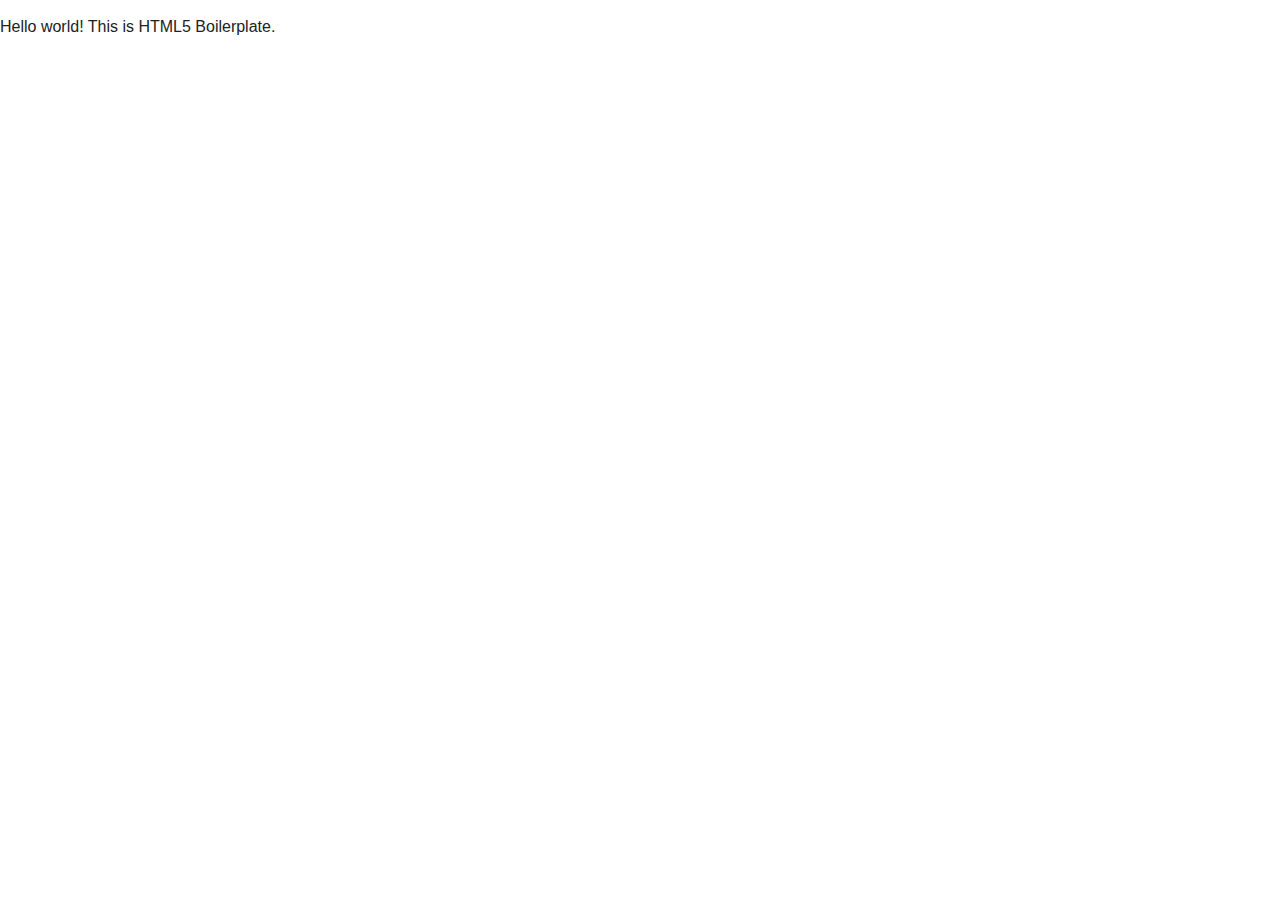
<file: bower_components/html5-boilerplate/index.html>
<!DOCTYPE html>
<!--[if lt IE 7]>      <html class="no-js lt-ie9 lt-ie8 lt-ie7"> <![endif]-->
<!--[if IE 7]>         <html class="no-js lt-ie9 lt-ie8"> <![endif]-->
<!--[if IE 8]>         <html class="no-js lt-ie9"> <![endif]-->
<!--[if gt IE 8]><!--> <html class="no-js"> <!--<![endif]-->
    <head>
        <meta charset="utf-8">
        <meta http-equiv="X-UA-Compatible" content="IE=edge">
        <title></title>
        <meta name="description" content="">
        <meta name="viewport" content="width=device-width, initial-scale=1">

        <!-- Place favicon.ico and apple-touch-icon.png in the root directory -->

        <link rel="stylesheet" href="css/normalize.css">
        <link rel="stylesheet" href="css/main.css">
        <script src="js/vendor/modernizr-2.6.2.min.js"></script>
    </head>
    <body>
        <!--[if lt IE 7]>
            <p class="browsehappy">You are using an <strong>outdated</strong> browser. Please <a href="http://browsehappy.com/">upgrade your browser</a> to improve your experience.</p>
        <![endif]-->

        <!-- Add your site or application content here -->
        <p>Hello world! This is HTML5 Boilerplate.</p>

        <script src="//ajax.googleapis.com/ajax/libs/jquery/1.10.2/jquery.min.js"></script>
        <script>window.jQuery || document.write('<script src="js/vendor/jquery-1.10.2.min.js"><\/script>')</script>
        <script src="js/plugins.js"></script>
        <script src="js/main.js"></script>

        <!-- Google Analytics: change UA-XXXXX-X to be your site's ID. -->
        <script>
            (function(b,o,i,l,e,r){b.GoogleAnalyticsObject=l;b[l]||(b[l]=
            function(){(b[l].q=b[l].q||[]).push(arguments)});b[l].l=+new Date;
            e=o.createElement(i);r=o.getElementsByTagName(i)[0];
            e.src='//www.google-analytics.com/analytics.js';
            r.parentNode.insertBefore(e,r)}(window,document,'script','ga'));
            ga('create','UA-XXXXX-X');ga('send','pageview');
        </script>
    </body>
</html>
</file>
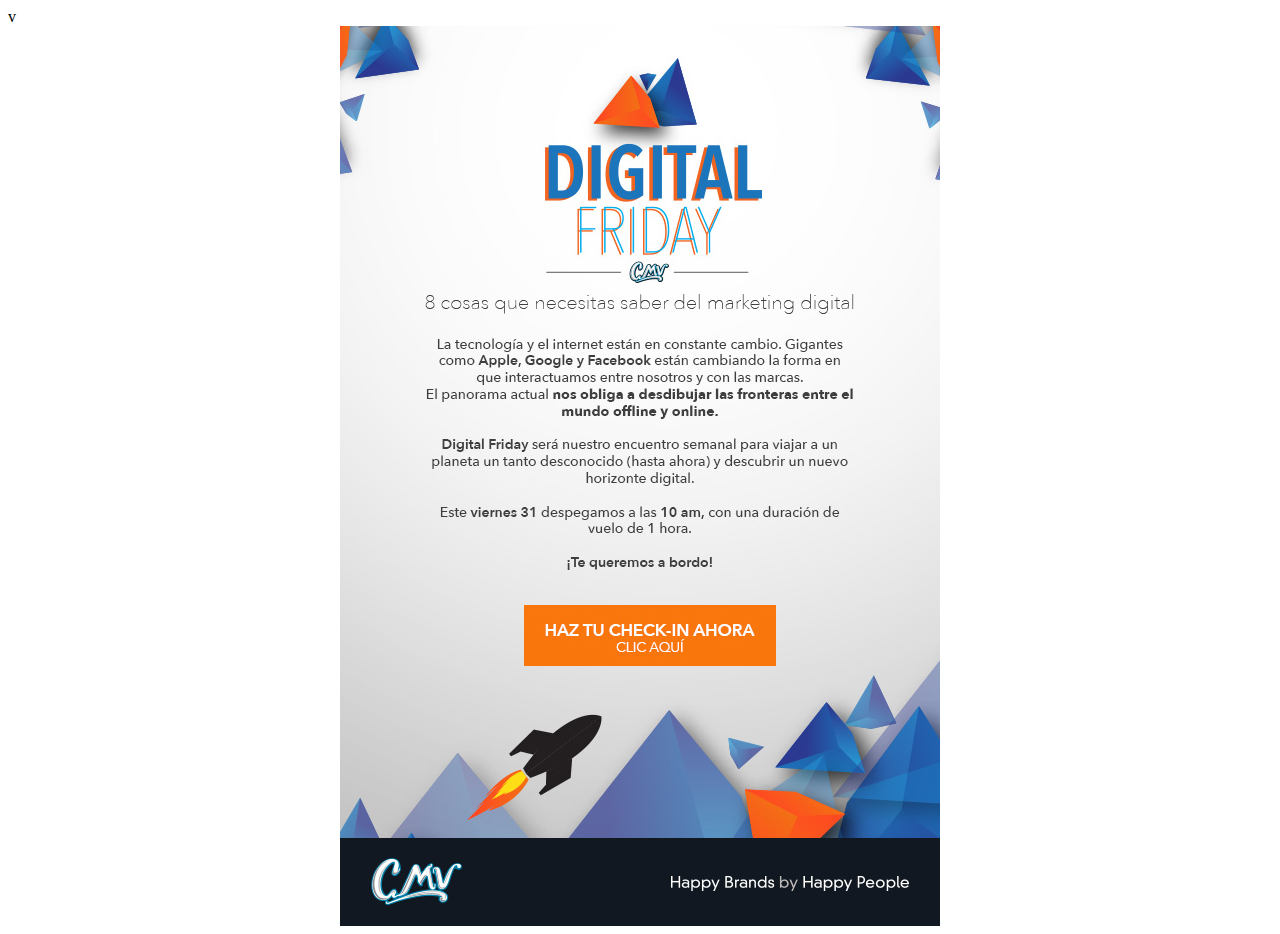
<file: mailing/mail1/digital_friday.html>
<!DOCTYPE html PUBLIC "-//W3C//DTD XHTML 1.0 Transitional//EN" "http://www.w3.org/TR/xhtml1/DTD/xhtml1-transitional.dtd">
<html xmlns="http://www.w3.org/1999/xhtml">
<head>
<meta http-equiv="Content-Type" content="text/html; charset=UTF-8" />
<title>Untitled Document</title>
</head>

<body>
<table width="600" border="0" align="center" cellpadding="0" cellspacing="0">
  <tr>
    <td><img src="imgs/head.jpg" width="600" height="263" /></td>
  </tr>
  <tr>
    <td><img src="imgs/body.jpg" width="600" height="316" /></td>
  </tr>
  <tr>
    <td><img src="imgs/button.jpg" width="600" height="61" usemap="#Map" border="0" href="www.registro_df.com.mx" /></td>
  </tr>
  <tr>
    <td><img src="imgs/footer.jpg" width="600" height="260" /></td>v
  </tr>
</table> 

<map name="Map" id="Map">
  <area shape="rect" coords="184,0,438,61" href="www.yahoo.com.mx" target="new" />
</map>
</body>
</html>
</file>
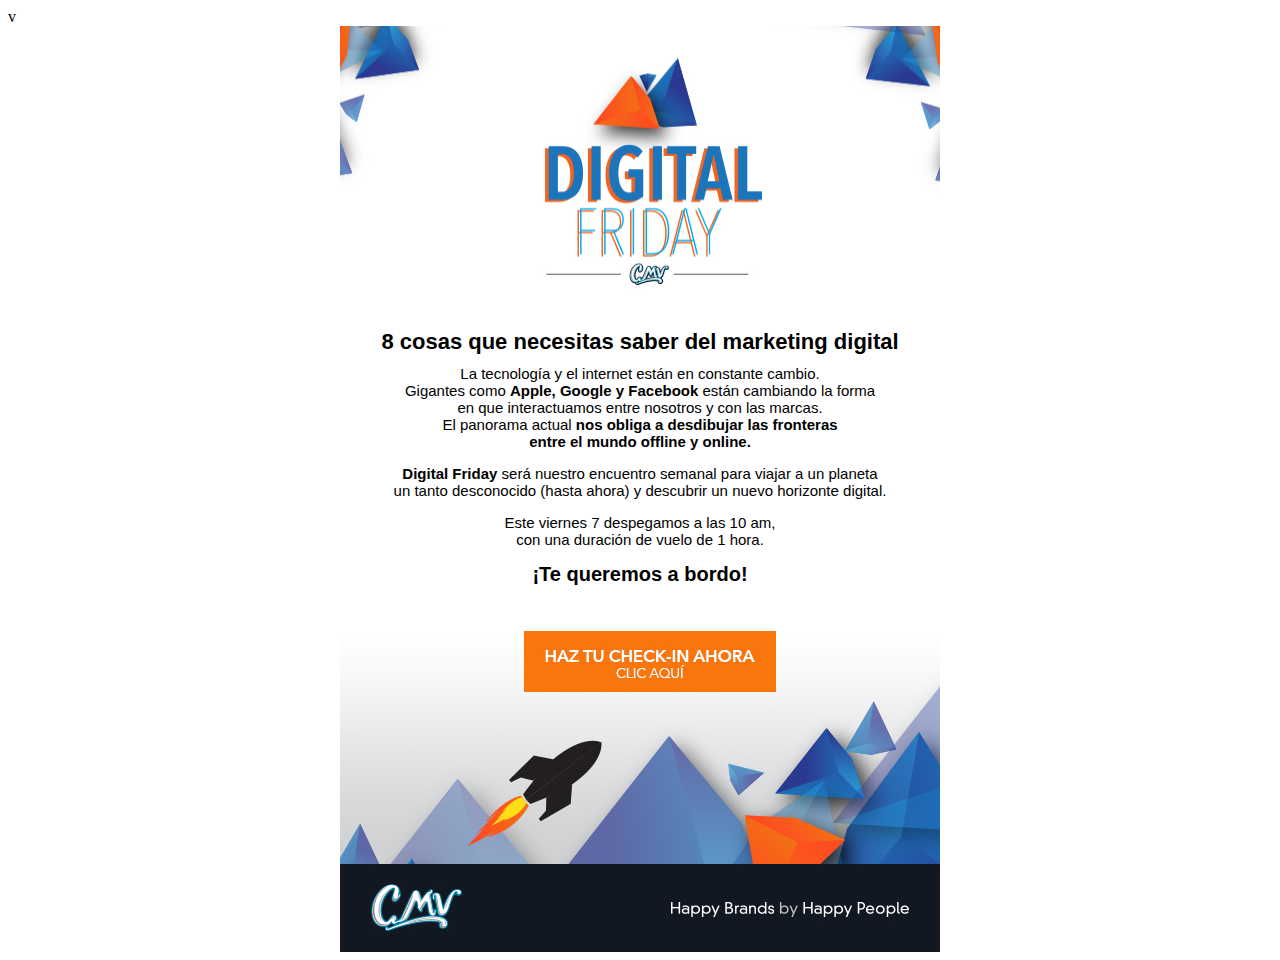
<file: Code/templates/mailing/digital_friday.html>
<!DOCTYPE html PUBLIC "-//W3C//DTD XHTML 1.0 Transitional//EN" "http://www.w3.org/TR/xhtml1/DTD/xhtml1-transitional.dtd">
<html xmlns="http://www.w3.org/1999/xhtml">
<head>
<meta http-equiv="Content-Type" content="text/html; charset=UTF-8" />
<title>Untitled Document</title>
</head>

<body>
<table width="600" border="0" align="center" cellpadding="0" cellspacing="0">
  <tr>
    <td><img src="imgs/head.jpg" width="600" height="263" /></td>
  </tr>
  <tr>
    <td height="40px"></td>
  </tr>
  <tr>
    <td align="center" style="font-family:Arial, Helvetica, sans-serif"><strong> <b style="font-size:22px;"> 8 cosas que necesitas saber del marketing digital </b> </strong>
    </td>
  </tr>
  <tr>
    <td height="10px"></td>
  </tr>
  <tr>
    <td align="center" style="font-family:Arial, Helvetica, sans-serif; font-size:15px;">La tecnología y el internet están en constante cambio.<br />
      Gigantes como <strong>Apple, Google y Facebook</strong> están cambiando la forma<br />
      en que interactuamos entre nosotros y con las marcas. <br />
      El panorama actual <strong>nos obliga a desdibujar las fronteras<br />
      entre el mundo offline y online.</strong>
      <p><strong>Digital Friday</strong> será nuestro encuentro semanal para viajar a un planeta<br />
      un tanto desconocido (hasta ahora) y descubrir un nuevo horizonte digital.</p>
      <p>Este viernes 7 despegamos a las 10 am,<br />
        con una duración de vuelo de 1 hora.</p>
      <p><strong> <b style="font-size:20px;">¡Te queremos a bordo! </b></strong></p> </td>
  </tr>
  <tr>
    <td height="30px"></td>
  </tr>
  <tr>
    <td><img src="imgs/button.jpg" width="600" height="61" usemap="#Map" border="0" href="www.registro_df.com.mx" /></td>
  </tr>
  <tr>
    <td><img src="imgs/footer.jpg" width="600" height="260" /></td>v
  </tr>
</table> 

<map name="Map" id="Map">
  <area shape="rect" coords="184,0,438,61" href="www.yahoo.com.mx" target="new" />
</map>
</body>
</html>
</file>
<file: bower_components/html5-boilerplate/css/main.css>
/*! HTML5 Boilerplate v4.3.0 | MIT License | http://h5bp.com/ */

/*
 * What follows is the result of much research on cross-browser styling.
 * Credit left inline and big thanks to Nicolas Gallagher, Jonathan Neal,
 * Kroc Camen, and the H5BP dev community and team.
 */

/* ==========================================================================
   Base styles: opinionated defaults
   ========================================================================== */

html,
button,
input,
select,
textarea {
    color: #222;
}

html {
    font-size: 1em;
    line-height: 1.4;
}

/*
 * Remove text-shadow in selection highlight: h5bp.com/i
 * These selection rule sets have to be separate.
 * Customize the background color to match your design.
 */

::-moz-selection {
    background: #b3d4fc;
    text-shadow: none;
}

::selection {
    background: #b3d4fc;
    text-shadow: none;
}

/*
 * A better looking default horizontal rule
 */

hr {
    display: block;
    height: 1px;
    border: 0;
    border-top: 1px solid #ccc;
    margin: 1em 0;
    padding: 0;
}

/*
 * Remove the gap between images, videos, audio and canvas and the bottom of
 * their containers: h5bp.com/i/440
 */

audio,
canvas,
img,
video {
    vertical-align: middle;
}

/*
 * Remove default fieldset styles.
 */

fieldset {
    border: 0;
    margin: 0;
    padding: 0;
}

/*
 * Allow only vertical resizing of textareas.
 */

textarea {
    resize: vertical;
}

/* ==========================================================================
   Browse Happy prompt
   ========================================================================== */

.browsehappy {
    margin: 0.2em 0;
    background: #ccc;
    color: #000;
    padding: 0.2em 0;
}

/* ==========================================================================
   Author's custom styles
   ========================================================================== */

















/* ==========================================================================
   Helper classes
   ========================================================================== */

/*
 * Image replacement
 */

.ir {
    background-color: transparent;
    border: 0;
    overflow: hidden;
    /* IE 6/7 fallback */
    *text-indent: -9999px;
}

.ir:before {
    content: "";
    display: block;
    width: 0;
    height: 150%;
}

/*
 * Hide from both screenreaders and browsers: h5bp.com/u
 */

.hidden {
    display: none !important;
    visibility: hidden;
}

/*
 * Hide only visually, but have it available for screenreaders: h5bp.com/v
 */

.visuallyhidden {
    border: 0;
    clip: rect(0 0 0 0);
    height: 1px;
    margin: -1px;
    overflow: hidden;
    padding: 0;
    position: absolute;
    width: 1px;
}

/*
 * Extends the .visuallyhidden class to allow the element to be focusable
 * when navigated to via the keyboard: h5bp.com/p
 */

.visuallyhidden.focusable:active,
.visuallyhidden.focusable:focus {
    clip: auto;
    height: auto;
    margin: 0;
    overflow: visible;
    position: static;
    width: auto;
}

/*
 * Hide visually and from screenreaders, but maintain layout
 */

.invisible {
    visibility: hidden;
}

/*
 * Clearfix: contain floats
 *
 * For modern browsers
 * 1. The space content is one way to avoid an Opera bug when the
 *    `contenteditable` attribute is included anywhere else in the document.
 *    Otherwise it causes space to appear at the top and bottom of elements
 *    that receive the `clearfix` class.
 * 2. The use of `table` rather than `block` is only necessary if using
 *    `:before` to contain the top-margins of child elements.
 */

.clearfix:before,
.clearfix:after {
    content: " "; /* 1 */
    display: table; /* 2 */
}

.clearfix:after {
    clear: both;
}

/*
 * For IE 6/7 only
 * Include this rule to trigger hasLayout and contain floats.
 */

.clearfix {
    *zoom: 1;
}

/* ==========================================================================
   EXAMPLE Media Queries for Responsive Design.
   These examples override the primary ('mobile first') styles.
   Modify as content requires.
   ========================================================================== */

@media only screen and (min-width: 35em) {
    /* Style adjustments for viewports that meet the condition */
}

@media print,
       (-o-min-device-pixel-ratio: 5/4),
       (-webkit-min-device-pixel-ratio: 1.25),
       (min-resolution: 120dpi) {
    /* Style adjustments for high resolution devices */
}

/* ==========================================================================
   Print styles.
   Inlined to avoid required HTTP connection: h5bp.com/r
   ========================================================================== */

@media print {
    * {
        background: transparent !important;
        color: #000 !important; /* Black prints faster: h5bp.com/s */
        box-shadow: none !important;
        text-shadow: none !important;
    }

    a,
    a:visited {
        text-decoration: underline;
    }

    a[href]:after {
        content: " (" attr(href) ")";
    }

    abbr[title]:after {
        content: " (" attr(title) ")";
    }

    /*
     * Don't show links for images, or javascript/internal links
     */

    .ir a:after,
    a[href^="javascript:"]:after,
    a[href^="#"]:after {
        content: "";
    }

    pre,
    blockquote {
        border: 1px solid #999;
        page-break-inside: avoid;
    }

    thead {
        display: table-header-group; /* h5bp.com/t */
    }

    tr,
    img {
        page-break-inside: avoid;
    }

    img {
        max-width: 100% !important;
    }

    @page {
        margin: 0.5cm;
    }

    p,
    h2,
    h3 {
        orphans: 3;
        widows: 3;
    }

    h2,
    h3 {
        page-break-after: avoid;
    }
}
</file>
